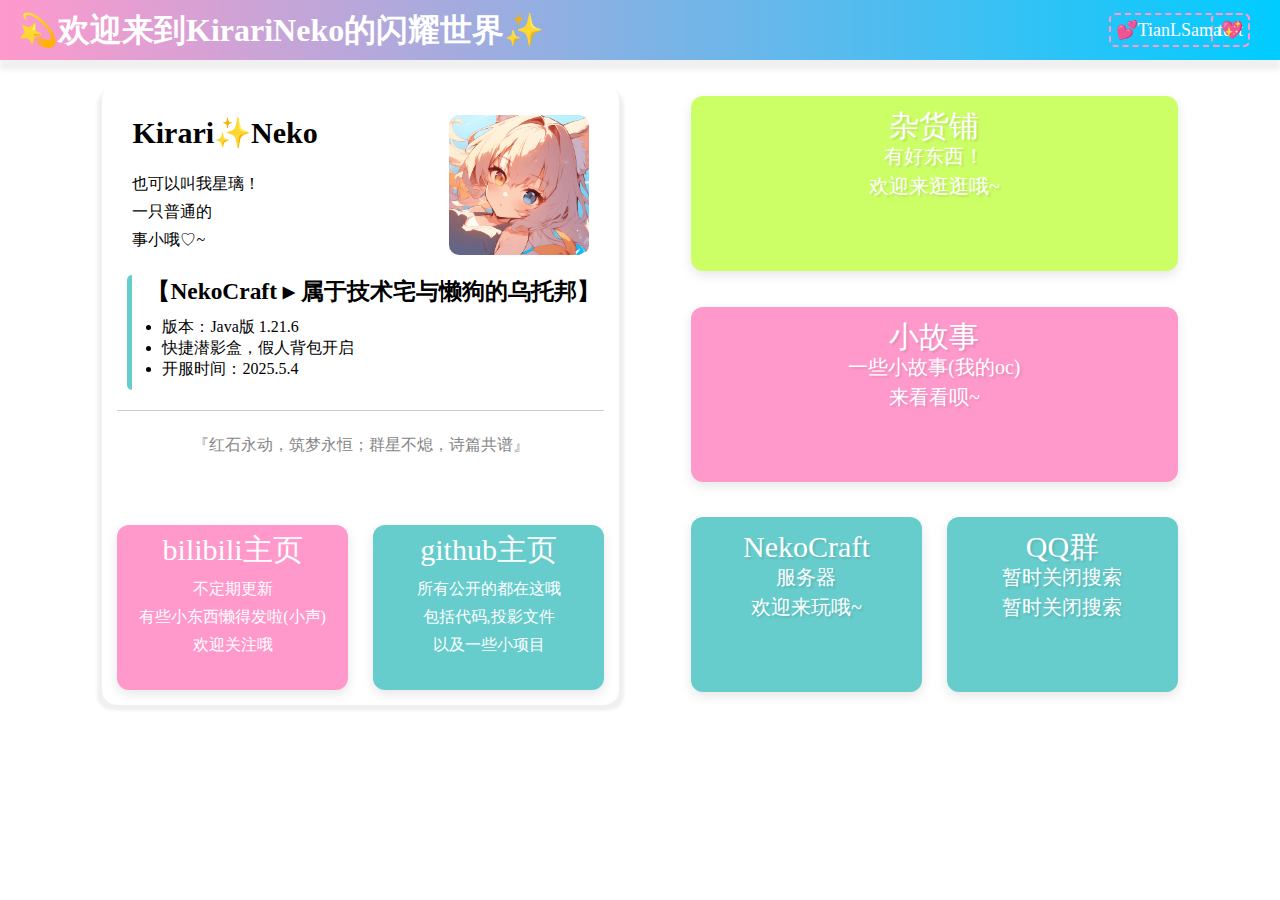
<file: index.html>
<!DOCTYPE html>
<html lang="zh_CN">
<head>
    <meta charset="UTF-8">
    <meta name="viewport" content="width=device-width, initial-scale=1.0">
    <title>Kirari_Neko</title>
    <link rel="stylesheet" href="style.css">
</head>
<body>



    <header>
    
      <h1>💫欢迎来到KirariNeko的闪耀世界✨</h1>

      <a href="test.html" class="test">test</a>

      <a href="https://www.tianlsama.cn" class="tianlsama">💕TianLSama💖</a>
    
    </header>  

    <main> 

      <section class="cardbutton">
        <div>
            <a class=zhp href="store/store.html">杂货铺
            <p>有好东西！</p>
            <p>欢迎来逛逛哦~</p>
          </a>
        </div>
        
        <div>
            <a class=xgs href="story.html">小故事
              <p>一些小故事(我的oc)</p>
              <p>来看看呗~</p>
            </a>
        </div>

        <div>
            <a class=nc href="servr.html">NekoCraft
              <p>服务器</p>
              <p>欢迎来玩哦~</p>
            </a>

            <a class=qq href="#">QQ群
              <p>暂时关闭搜索</p>
              <p>暂时关闭搜索</p>
            </a>
        </div>
      </section>



     <section class="intro">

      <div class="me">

        <img src="images/tx.png"class=image>
    
       <div class="text">
          <h2> Kirari✨Neko </h2>
          <p>也可以叫我星璃！</p>
          <p>一只普通的<span class="fwmm"></span></p>
          <p>事小哦♡~</p>
       </div>
      </div>

      <div class="server">
        <h3>【NekoCraft ▸ 属于技术宅与懒狗的乌托邦】</h3>
        <ul>
            <li>版本：Java版 1.21.6</li>
            <li>快捷潜影盒，假人背包开启</li>
            <li>开服时间：2025.5.4</li>
        </ul>
      </div>

      <hr class="hr1">

      <p class="slogen">『红石永动，筑梦永恒；群星不熄，诗篇共谱』</p>

      <div class="button">
        <div>
          <a  class="bili" href="https://space.bilibili.com/12722612917">bilibili主页
            <p>不定期更新</p>
            <p>有些小东西懒得发啦(小声)</p>
            <p>欢迎关注哦</p>
          </a>
        </div>

        <div>
          <a  class="github" href="https://github.com/Kirarineko">github主页
            <p>所有公开的都在这哦</p>
            <p>包括代码,投影文件</p>
            <p>以及一些小项目</p>
          </a>
        </div>
      </div>

     </section>
   
    </main>

</body>

</html>
</file>
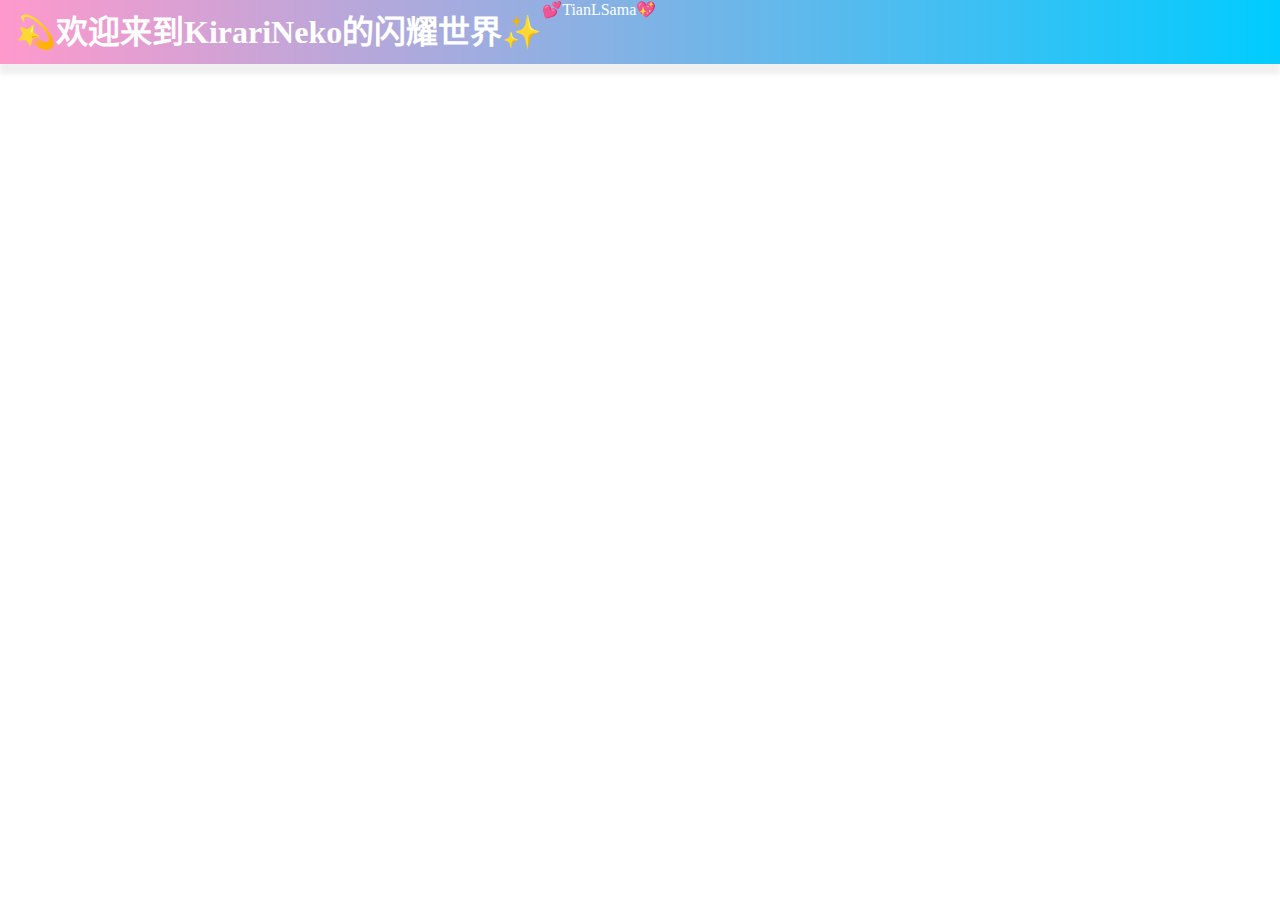
<file: new.html>
<!doctype html>
<html lang="zh-cn">
<head>
	<meta charset="UTF-8">
	<meta name="viewport" content="width=device-width, initial-scale=1">
	<title>Kirari_Neko</title>
	<link rel="stylesheet" href="stylesheet/index.css">
</head>
<body>
<header>
	<h1>💫欢迎来到KirariNeko的闪耀世界✨</h1>
	<div id="header-a-containor">
		<a href="https://www.tianlsama.cn">💕TianLSama💖</a>
	</div>
</header>
<main>

</main>

</body>
</html>
</file>
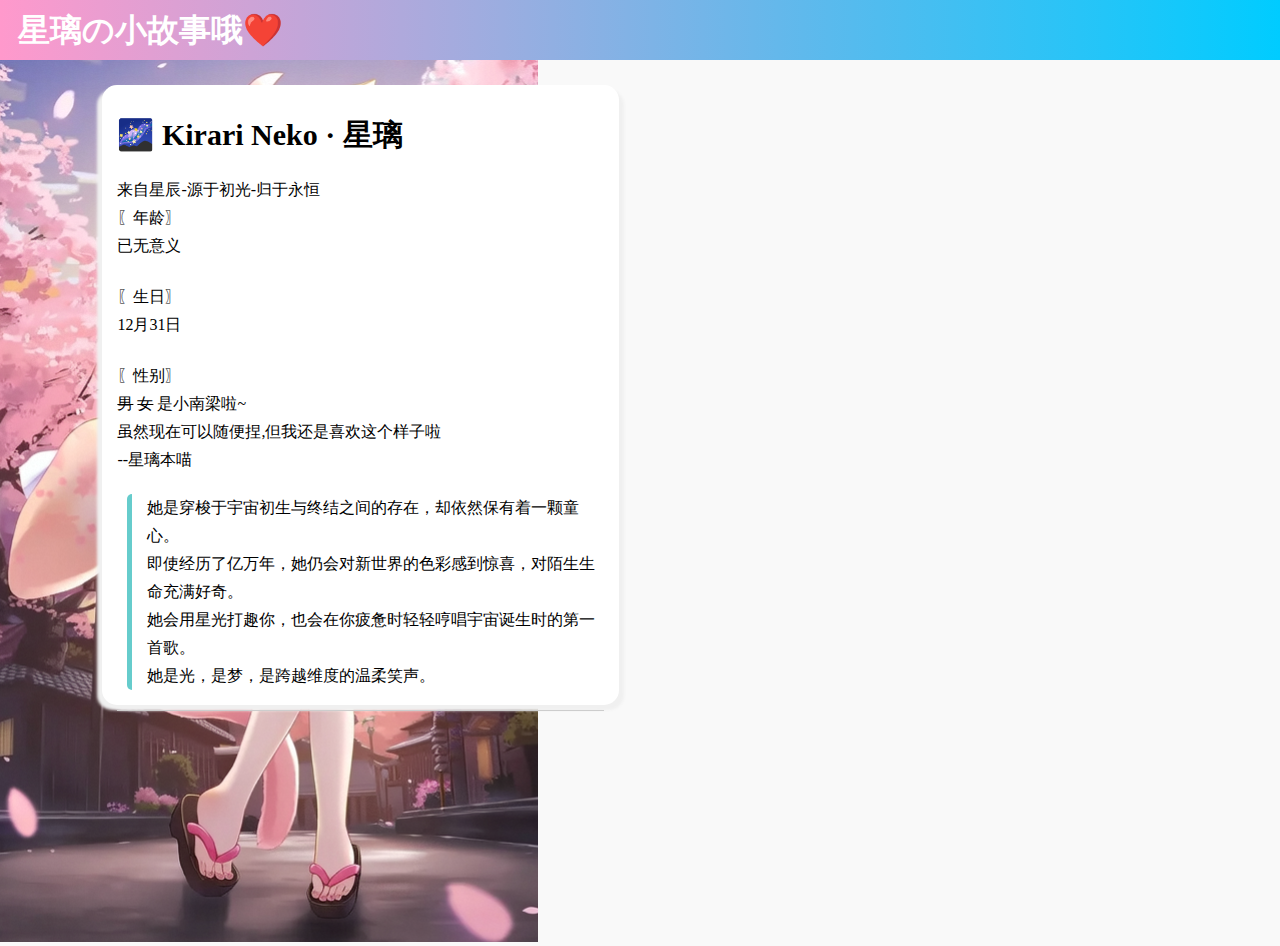
<file: story.html>
<!DOCTYPE html>
<html lang="zh_CN">
<head>
    <meta charset="UTF-8">
    <meta name="viewport" content="width=device-width, initial-scale=1.0">
    <title>小故事</title>
    <link rel="stylesheet" href="style.css">
</head>
<body>
    <header>
        <h1>星璃の小故事哦❤️</h1>
    </header>

    <main>
        <section class="intro">
            <div class="text">
                <h2>🌌 Kirari Neko · 星璃</h2>
                <p class="gray">来自星辰‐源于初光‐归于永恒</p>
                <p>〖年龄〗<br>已无意义</p>
                <br>
                <p>〖生日〗<br>12月31日</p>
                <br>
                <p>〖性别〗<br><s>男</s> <s>女</s> 是小南梁啦~<br><span class="gray"> 虽然现在可以随便捏,但我还是喜欢这个样子啦<br>--星璃本喵</span></p>
                <div class="server">
                    <p class="gray">她是穿梭于宇宙初生与终结之间的存在，却依然保有着一颗童心。
                       <br>即使经历了亿万年，她仍会对新世界的色彩感到惊喜，对陌生生命充满好奇。
                       <br>她会用星光打趣你，也会在你疲惫时轻轻哼唱宇宙诞生时的第一首歌。
                       <br>她是光，是梦，是跨越维度的温柔笑声。</p>
                </div>
                <hr class="hr1">
            </div>
        </section>

        <section>
            <img src="images/IMG_20250605_054313.png" class="Kirari">
        </section>
    </main>
</body>
</html>
</file>
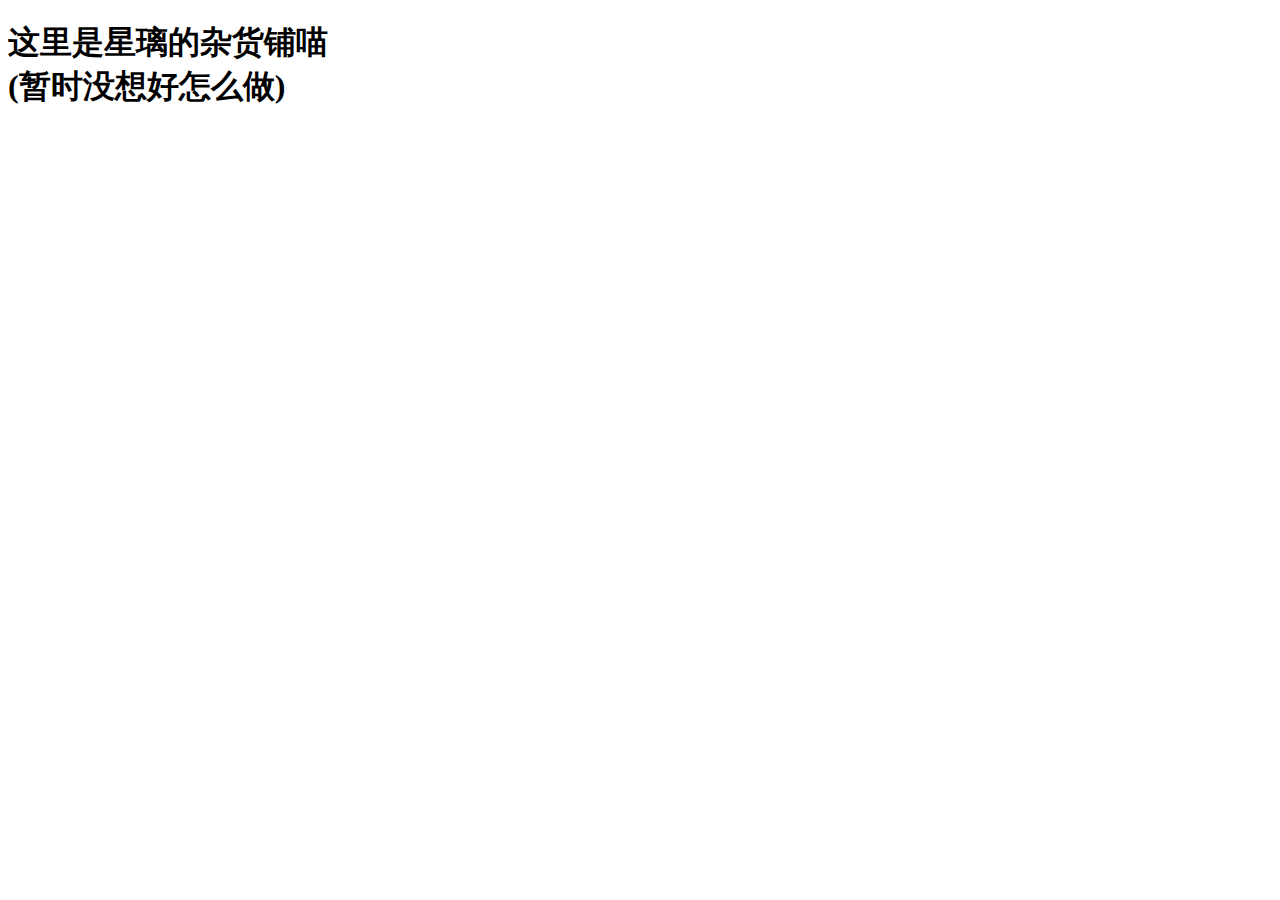
<file: store/store.html>
<!DOCTYPE html>
<html lang="zh_CN">
<head>
    <meta charset="UTF-8">
    <meta name="viewport" content="width=device-width, initial-scale=1.0">
    <title>星璃の杂货铺</title>
</head>
<body>
    <h1>这里是星璃的杂货铺喵
        <br>(暂时没想好怎么做)
    </h1>
</body>
</html>
</file>
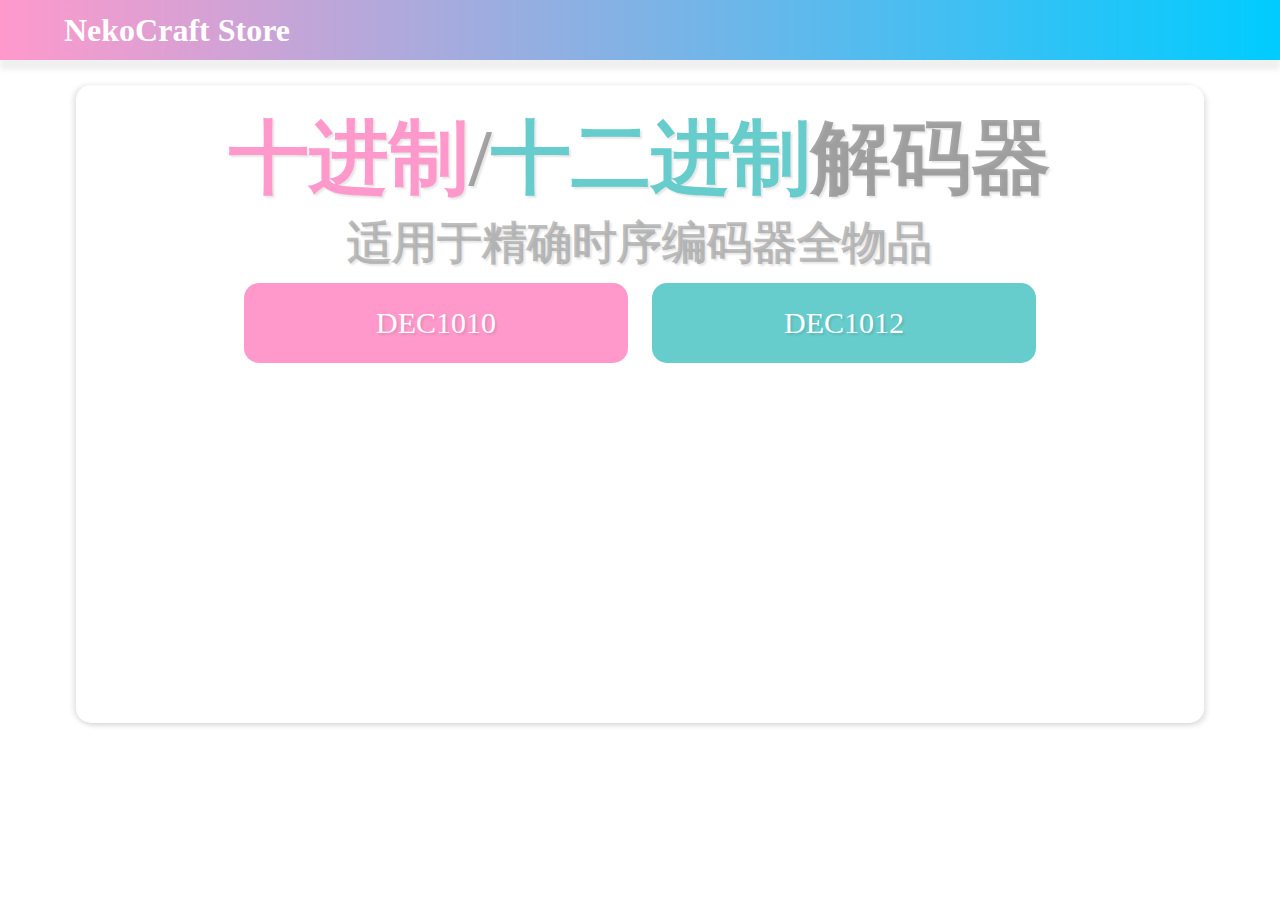
<file: store/storage/DEC/DEC10.html>
<!DOCTYPE html>
<html lang="zh_CN">
<head>
    <meta charset="UTF-8">
    <meta name="viewport" content="width=device-width, initial-scale=1.0">
    <title>十二进制/十进制解码器</title>
    <link rel="stylesheet" href="../../store.css">
</head>

<body>

    <header class="awa">
        
        <h1>NekoCraft Store</h1>
    
    </header> 
    
    <section class="主页">
        <div>
            <h1 style="color: rgba(128, 128, 128, 0.7);"><span style="color: #f9c;">十进制</span>/<span style="color: #6cc;">十二进制</span>解码器</h1>
            <h2 style="color: rgba(128, 128, 128, 0.5);">适用于精确时序编码器全物品</h2>
        </div>

        <div class="button">
            <a class="DEC1010" href="https://raw.githubusercontent.com/Kirarineko/NekoCraft/refs/heads/master/%E5%82%A8%E7%94%B5/%E7%BC%96%E8%A7%A3%E7%A0%81%E5%99%A8/NekoCraft%20DEC1010%E5%8D%81%E8%BF%9B%E5%88%B6%E8%A7%A3%E7%A0%81%E5%99%A8.litematic">DEC1010</a>
            <a class="DEC1012" href="https://raw.githubusercontent.com/Kirarineko/NekoCraft/refs/heads/master/%E5%82%A8%E7%94%B5/%E7%BC%96%E8%A7%A3%E7%A0%81%E5%99%A8/NekoCraft%20DEC1012%E5%8D%81%E4%BA%8C%E8%BF%9B%E5%88%B6%E8%A7%A3%E7%A0%81%E5%99%A8.litematic">DEC1012</a>
        </div>

        <iframe 
            src="//player.bilibili.com/player.html?isOutside=true&aid=114823937397964&bvid=BV1zcGKzFEyD&cid=25824399768&p=1" 
            scrolling="no" 
            frameborder="no" 
            framespacing="0" 
            allowfullscreen="true">
        </iframe>

    </section>
</body>
</html>

<style>
    .DEC1010{
        background-color: #f9c;
        height: 80px;
        width: 30vw;
        color: white;
        line-height: 80px;
    }

        .DEC1012{
        background-color: #6cc;
        height: 80px;
        width: 30vw;
        color: white;
        line-height: 80px;
    }

    iframe{
        height: 330px;
        width: 740px;
    }
</style>
</file>
<file: style.css>
*{
    padding: 0;
    margin: 0; 
}
 
h1{
    color: white;
}

header{
    background:linear-gradient(to right,#ff99cc,#00CCff);
    height: 60px;
    width: 100%;
    box-shadow: 0 10px 5px #f0f0f0;
    transition: all 0.1s ease;
}

header a{ 
    border: 2px dashed #ff99cc;
    padding: 5px;
    border-radius: 6px;
    color: white;
    font-size: 18px;
    text-decoration: none;
    position: absolute;
    right: 30px;
    top: 13px;
    line-height: 20px;
    transition: 
        border 0.2s cubic-bezier(.4,2,.3,1),
        font-size 0.2s cubic-bezier(.4,2,.3,1),
        right 0.2s cubic-bezier(.4,2,.3,1),
        top 0.2s cubic-bezier(.4,2,.3,1);
}

header a:hover{
    border: 2px solid #ff99cc;
    color: white;
    font-size: 19px;
    text-decoration:none;
    position: absolute;
    right: 26px;
    top: 12px;
    line-height: 20px;
}

header h1{
    position: absolute;
    left: 18px;
    top: 0;
    line-height: 60px;
}

main{
    transition: all 0.1s ease;
    border:none;
    background-color: #f9f9f9;
}

main a{
    color: white;
    text-decoration: none;

}

main a:hover{
    text-decoration: underline;
}

.cardbutton{
    position: absolute;
    right: 50px;
    display: flex;
    flex-direction: column;
    margin-top: 36px;
    right: 8vw;
    height: 600px;
    justify-content: space-between;
    text-shadow:2px 2px 2px rgba(0, 0, 0, 0.1);
}

.cardbutton a{
    display: inline-block;
    margin-top: 10px;
    border-radius: 12px;
    border: 0;
    box-shadow: 0 4px 12px rgba(0, 0, 0, 0.1);
    text-align: center;
    cursor: pointer;
    transition: all 0.2s cubic-bezier(.4,2,.3,1);
    text-decoration: none;
    position: relative;
    overflow: hidden;
    flex: 1 1 0;
    margin-top: 0;
    line-height: 30px;
    font-size: 30px;
    padding-top: 15px;
}

.cardbutton a p{
    font-size: 20px;
}

.cardbutton .zhp{
    width: 38vw;
    height: 160px;    
    background: #ccff66;
}

.cardbutton .xgs{
    width: 38vw;
    height: 160px;
    background: #ff99cc;
    margin-top: 20px;
}

.cardbutton .nc{
    width: 18vw;
    height: 160px;
    background: #66cccc;
    margin-top: 20px;
}

.cardbutton .qq{
    width: 18vw;
    height: 160px;
    background: #66cccc;
    margin-top: 20px;
    float: right;
}

.cardbutton a:hover {
    transform: translateY(-8px);
    box-shadow: 0 12px 24px rgba(0,0,0,0.18);
    text-decoration: none;
}


.img1 {
    width: 200px;
    height: 0%;
    margin-left: 25vw;
    margin-top: 10vh;
}

.intro{  
    left: 8vw;
    width: 38vw;
    height: 600px;
    margin-top: 25px;
    display: flex;
    flex-direction: column;
    align-content: 30px;
    justify-content: 30px;
    font-size: 20px; 
    background-color:white;
    border-radius: 15px;
    position: absolute;
    box-shadow: 5px 5px 3px #f0f0f0,
    -5px 5px 3px #f0f0f0;
    padding: 10px 15px;
}

.me{
    display: flex;
    flex-direction: row-reverse;
    margin-left: 15px;
}

.me .image {
    width: 140px;
    height: 140px;
    border-radius: 10px;
    margin-right: 15px;
    margin-top: 20px;
}

.me .text {
    flex: 1;
}

.intro h2{
    margin-top: 20px;
    margin-bottom: 20px;
}

.intro p {
    font-size: 16px;
    line-height: 28px;
}

.fwmm{
    text-decoration: line-through;
    color: #868686;
}

.server{
margin-top: 20px;
border-left: 5px solid #66cccc;
padding-left: 15px;
margin-left: 10px;
border-radius: 5px;
}

.server ul{
    font-size: 16px;
    padding: 10px 15px;
}

.hr1{
    height: 1px;
    margin: 20px 0;
    border: 0;
    background-color: #cdcdcd;
}

.slogen{
    color: #868686;
    text-align: center;
}

.button{
    align-items: center;
    justify-content: space-between;
    display:flex;
    margin-top: auto; 
    gap: 20px;
}

.button a{
    color: white;
}

.button .bili{
    display: inline-block;
    margin-top: 10px;
    width: 18vw;
    border-radius: 12px;
    background: #ff99cc;
    border: 0;
    box-shadow: 0 4px 12px rgba(0, 0, 0, 0.1);
    text-align: center;
    cursor: pointer;
    transition: all 0.2s cubic-bezier(.4,2,.3,1);
    text-decoration: none;
    position: relative;
    overflow: hidden;
    height: auto;
    min-height: 165px;
    flex: 1 1 0;
    margin-top: 0;
    line-height: 50px;
    font-size: 30px;
}

.button .bili:hover {
    transform: translateY(-8px);
    box-shadow: 0 12px 24px rgba(0,0,0,0.18);
}

.button .github{
    display: inline-block;
    margin-top: 10px;
    width: 18vw;
    height: 24vh;
    border-radius: 12px;
    background: #66cccc;
    border: 0;
    box-shadow: 0 4px 12px rgba(0, 0, 0, 0.1);
    text-align: center;
    cursor: pointer;
    transition: all 0.2s cubic-bezier(.4,2,.3,1);
    text-decoration: none;
    position: relative;
    overflow: hidden;
    height: auto;
    min-height: 165px; 
    flex: 1 1 0;
    margin-top: 0;
    line-height: 50px;
    font-size: 30px;
}

.button .github:hover {
    transform: translateY(-8px);
    box-shadow: 0 12px 24px rgba(0,0,0,0.18);
}

    /* 响应式设计 */

    

    @media (max-width: 1000px) {

     header{
         font-size: 10px;
     }

     .cardbutton{
     position: absolute;
     right: 50px;
     top: 750px;
     display: flex;
     flex-direction: column;
     margin-top: 36px;
     right: 8vw;
     height: 600px;
     justify-content: space-between;
     text-shadow:2px 2px 2px rgba(0, 0, 0, 0.1);
    }

     .cardbutton .zhp{
        width: 80vw;
        height: 160px;    
        background: #ccff66;
    }

     .cardbutton .xgs{
        width: 80vw;
        height: 160px;
        background: #ff99cc;
        margin-top: 0px;
    }

     .cardbutton .nc{
        width: 38vw;
        height: 160px;
        background: #66cccc;
        margin-top: 0px;
    }

    .cardbutton .qq{
        width: 38vw;
        height: 160px;
        background: #66cccc;
        margin-top: 0px;
        float: right;
    }

     .intro{  
     width: 80vw;
     }
     
     .button .bili{
        width: 38vw;
     }

     .button .github{
        width: 38vw;
     }

    }

    @media (max-width: 570px) {
    header h1 {
       display: none;
    }
    header::after {
       content: "💫KirariNeko✨";
       color: white;
       position: absolute;
       left: 18px;
       top: 0;
       line-height: 60px;
       font-size: 24px;
       font-weight: bold;
       
    }

    .button .bili{
        font-size: 25px;
    }

    .button .bili p{
        font-size: 14px;
    }

     .button .github{
        font-size: 25px;
    }

    .button .github p{
        font-size: 14px;
    }

    .intro{
        height: 640px;
    }

    .me .text{
        font-size: 17px;
    }

    .me .text p {
        font-size: 14px;
    }
     
}
/* awa */
</file>
<file: stylesheet/index.css>
body {
	padding: 0;
	margin: 0;
}

header {
	background: linear-gradient(to right, #ff99cc, #00CCff);
	height: 4rem;
	width: 100%;
	margin: 0;
	box-shadow: 0 10px 5px #f0f0f0;
	transition: all 0.1s ease;
}

header h1 {
	line-height: 4rem;
	margin: 0;
	color: #ffffff;
	text-indent: 1rem;
	float: left;
}

header #header-btn-containor {
	margin-right: 2rem;
	height: 4rem;
	width: 12rem;
	float: right;
	display: flex;
	align-items: center;
}

header #header-btn {
	margin-left: auto;
	margin-right: auto;
	height: 2.4rem;
	text-align: center;
	line-height: 2.4rem;
	padding-left: 1rem;
	padding-right: 1rem;
	border: 2px dashed #ff99cc;
	border-radius: 1rem;
	font-size: 1rem;
	transition: border 0.1s ease-in-out, font-size 0.1s ease-in-out
}

header a:link, header a:visited, header a:hover {
	color: white;
	text-decoration: none;
}

header #header-btn:hover {
	border: 2px solid #ff99cc;
	font-size: 1.2rem;
}
</file>
<file: store/store.css>
*{
    padding: 0;
    margin: 0;
}

header{
    background:linear-gradient(to right,#ff99cc,#00CCff);
    height: 60px;
    width: 100%;
    box-shadow: 0 10px 5px #f0f0f0;
}

header h1{
    position: absolute;
    left: 5vw;
    top: 0;
    line-height: 60px;
    color: white;
}

.主页{
    display: flex;
    flex-direction: column;
    align-items: center;
    width: 85vw;
    margin: 25px auto;
    padding: 20px;
    border-radius: 15px;
    text-shadow:2px 2px 2px rgba(0, 0, 0, 0.1);;
    box-shadow: 3px 3px 5px rgba(0, 0, 0, 0.1),
    -3px 0px 5px rgba(0, 0, 0, 0.1);
    text-align: center;
}

.主页 h1{
    font-size: 80px;
}

.主页 h2{
    font-size: 45px;
}

.主页 a{
    text-decoration: none;
}

.button a{
    display: inline-block;
    margin: 10px;
    border-radius: 15px;
    text-shadow:2px 2px 2px rgba(0, 0, 0, 0.1);;
    font-size: 30px;
    text-align: center;
    transition: 
        transform 0.25s cubic-bezier(.22,1,.36,1),
        box-shadow 0.25s cubic-bezier(.22,1,.36,1),
        filter 0.25s cubic-bezier(.22,1,.36,1);
}

.button a:hover {
    transform: translateY(-10px) scale(1.04) ;
    box-shadow: 0 16px 32px rgba(0,0,0,0.22), 0 2px 8px rgba(255,153,204,0.08);
    filter: brightness(1.07) saturate(1.2);
    text-decoration: none;
    z-index: 2;
}

.button a:active {
    transform: scale(0.96) translateY(2px);
    box-shadow: 0 4px 8px rgba(0,0,0,0.12);
    filter: brightness(0.98);
}
</file>
